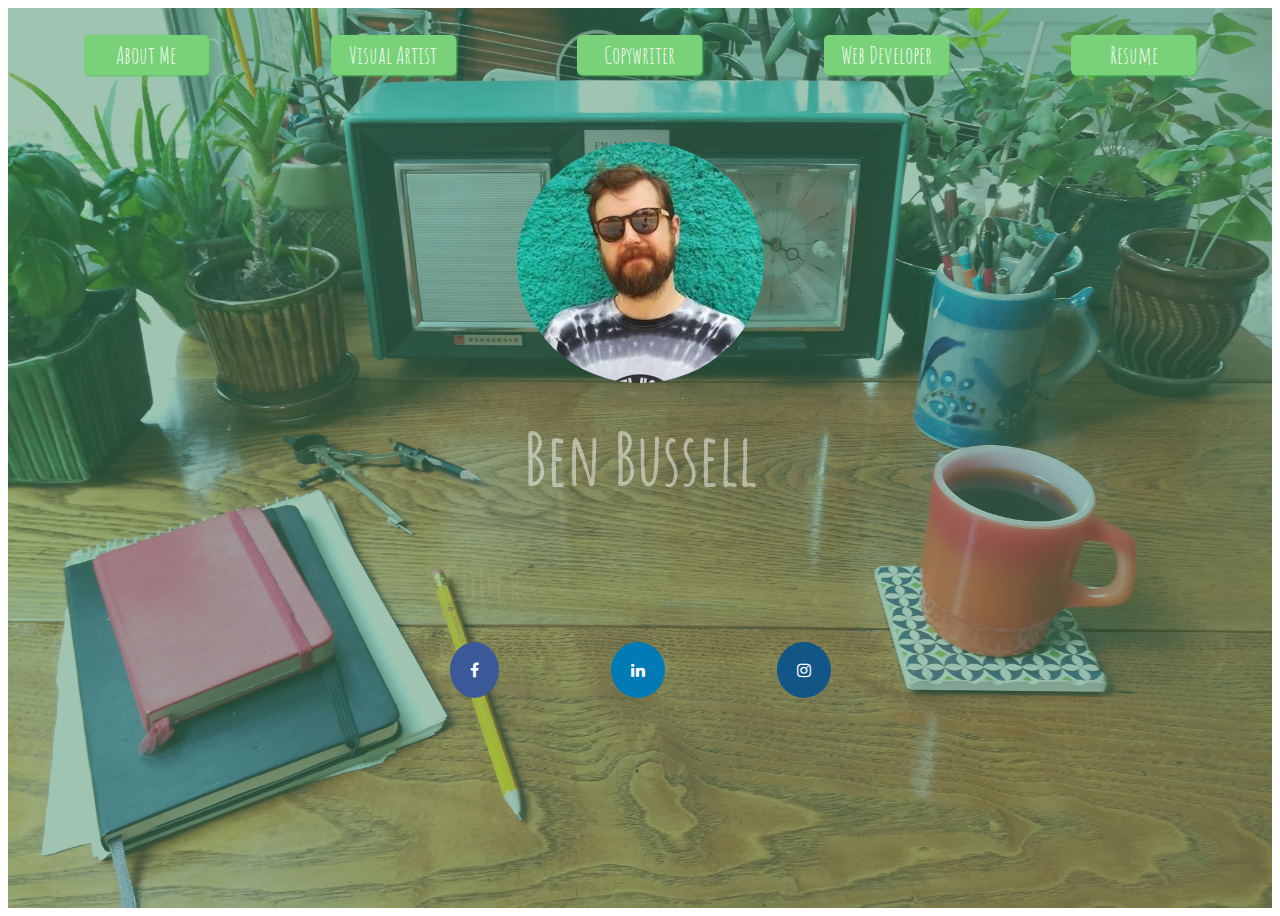
<file: index.html>
<!DOCTYPE html>
<html>
<head>
    <meta name="viewport" content="width=device-width, initial-scale=1">
    <title>Ben Bussell</title>
    <link href="https://stackpath.bootstrapcdn.com/bootstrap/4.1.1/css/bootstrap.min.css" rel="stylesheet" integrity="sha384-WskhaSGFgHYWDcbwN70/dfYBj47jz9qbsMId/iRN3ewGhXQFZCSftd1LZCfmhktB" crossorigin="anonymous">
    <link rel="stylesheet" href="css/style.css">
    <link href="https://fonts.googleapis.com/css?family=Abril+Fatface|Amatic+SC|Julius+Sans+One" rel="stylesheet">
    <link rel="stylesheet" href="https://cdnjs.cloudflare.com/ajax/libs/font-awesome/4.7.0/css/font-awesome.min.css">
    <style>
    </style>
</head>

<body>

  <div class="background"  alt="workspace">
    <div class="container">
      <ul class="main-nav">
        <li><a href="about-me.html">About Me</a></li>
        <li><a href="visual-art.html">Visual Artist</a></li>
        <li><a href="copywriter.html">Copywriter</a></li>
        <li><a href="https://github.com/benbussell">Web Developer</a></li>
        <li><a href="resume.pdf">Resume</a></li>
      </ul>  <!--main navigation -->

      <header class="main-header">
          <img class="profile-pic" src="Img/profile.jpg" alt="Profile Picture"> <!--profile image -->
        <div class="fade-in">
          <h1 class="name">Ben Bussell</h1>
          <h2>
            <ul class="skillSetList">
              <li class="skill coder"> Coder.</li>
              <li class="skill copywriter"> Copywriter.</li>
              <li class="skill artist">Artist.</li>
            </ul>
          </h2>
        </div> <!-- fade-in block -->
      </header>
</div> <!--container-->





  <footer class="main-footer">
    <ul class="social-media">
      <!-- Add font awesome icons -->
      <a href="https://www.facebook.com/benjamin.h.bussell" class="fa fa-facebook" alt="facebook"></a>
      <a href="https://www.linkedin.com/in/benbussell/" class="fa fa-linkedin" alt="linkedIn"></a>
      <a href="https://www.instagram.com/benbussell/" class="fa fa-instagram" alt="instagram"></a>

    </ul>

</footer>

</div> <!-- background image-->

<script src="https://code.jquery.com/jquery-3.3.1.min.js"> </script>
<script src="https://cdnjs.cloudflare.com/ajax/libs/popper.js/1.14.3/umd/popper.min.js" integrity="sha384-ZMP7rVo3mIykV+2+9J3UJ46jBk0WLaUAdn689aCwoqbBJiSnjAK/l8WvCWPIPm49" crossorigin="anonymous"></script>
<script src="https://stackpath.bootstrapcdn.com/bootstrap/4.1.1/js/bootstrap.min.js" integrity="sha384-smHYKdLADwkXOn1EmN1qk/HfnUcbVRZyYmZ4qpPea6sjB/pTJ0euyQp0Mk8ck+5T" crossorigin="anonymous"></script>
<script src="script.js"></script>
</body>
</html>
</file>
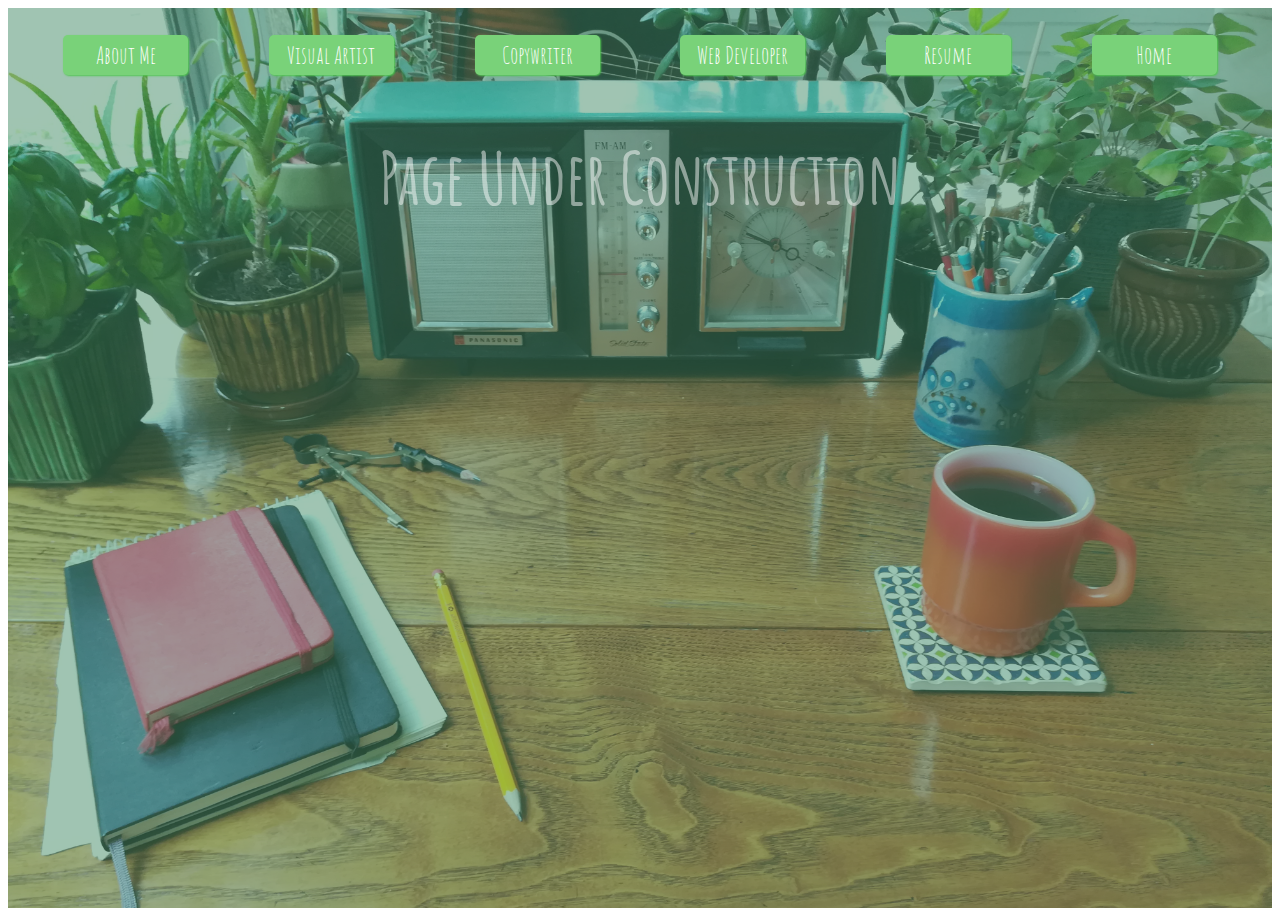
<file: about-me.html>
<!DOCTYPE html>
<html>
<head>
    <title>Ben Bussell</title>
    <link href="https://stackpath.bootstrapcdn.com/bootstrap/4.1.1/css/bootstrap.min.css" rel="stylesheet" integrity="sha384-WskhaSGFgHYWDcbwN70/dfYBj47jz9qbsMId/iRN3ewGhXQFZCSftd1LZCfmhktB" crossorigin="anonymous">
    <link rel="stylesheet" href="css/style.css">
    <link href="https://fonts.googleapis.com/css?family=Abril+Fatface|Amatic+SC|Julius+Sans+One" rel="stylesheet">
    <link rel="stylesheet" href="https://cdnjs.cloudflare.com/ajax/libs/font-awesome/4.7.0/css/font-awesome.min.css">
</head>

<body>

  <div class="background"  alt="workspace">
    <div class="container">
      <ul class="main-nav">
        <li><a href="about-me.html">About Me</a></li>
        <li><a href="visual-art.html">Visual Artist</a></li>
        <li><a href="copywriter.html">Copywriter</a></li>
        <li><a href="https://github.com/benbussell">Web Developer</a></li>
        <li><a href="resume.pdf">Resume</a></li>
        <li><a href="index.html">Home</a></li>
      </ul>
    </div> <!-- main nav -->

    <h1 class="name">Page Under Construction</h1>
  </div> <!-- background image -->
  <script src="https://code.jquery.com/jquery-3.3.1.min.js"> </script>
  <script src="script.js"></script>
</body>
</file>
<file: css/style.css>
body {

  /* font-family: 'Amatic SC', cursive; */
  display: flex;
  flex-direction: column;
  min-height: 100vh;
}

.background {
  background-image: url(../Img/bensworkspace.jpg);
  background-size: cover;
  box-shadow: inset 0 0 0 1000px rgb(66, 138, 102,.5);
  min-height: 100vh;
  display: center;
}
.container {
  display: flex;
  flex-direction: column-reverse;
}
.main-nav {
  list-style: none;
  display: flex;
  flex-direction: column;
  margin: auto;
  flex: 1;
  flex-wrap: wrap;
  padding: 15px;
}

.main-nav li  {
  text-align: center;
  background-color: #79d279;
  height: 40px;
  width: 125px;
  // padding: 10px 5px 10px 5px;
  margin: .75em;
  border-radius: 5px;
  box-shadow: 1px 1px 2px #53c653;
  transition: all .25s;
  display: table;
}

.main-nav li:hover {
  height: 40px;
  width: 130px;
  background-color:	#00ff80
}

.main-nav a {
  text-decoration: none;
  color: white;
  font-family: 'Amatic SC', cursive;
  font-size: 1.5em;
  display: table-cell;
  vertical-align: middle;
}

header {
  width: 100%;
}

.fade-in {
  display: block;
  height: 300px;
}

.name {
  margin-top: 30px;
  font-size: 4.5em;
  text-decoration: none;
  color: white;
  opacity: 0;
  font-family: 'Amatic SC', cursive;
  text-align: center;


}

h2 {
  font-size: 3em;
  color: transparent;
  font-family: 'Amatic SC', cursive;
  text-align: center;
}

.skillSetList {
  list-style: none;
  display: flex;
  flex-direction: column;
  flex-wrap: wrap;
  justify-content: center;
  color: white;
  padding: inherit;

}

.skillSetList li {
  padding: 0 .5em;
  opacity: 0;
}

.profile-pic {
  display: flex;
  border-radius: 50%;
  margin-top: 40px;
  margin-left: auto;
  margin-right: auto;
  transition: all 1.5s;
}
.profile-pic:hover {
  transform: scale(1.1) rotate(360deg);
  filter: grayscale(100%);
}

.social-media {
  display: flex;
  justify-content: space-between;
  flex: 1;
  margin-left: 15%;
  margin-right: 15%;
  padding: 0
}

.social-media a {
  text-decoration: none;
  color:  white;

}

.fa {
  padding: 20px;
  font-size: 30px;
  text-align: center;
  text-decoration: none;
  margin: 5px 2px;
  border-radius: 50%;
}

.fa-facebook {
  background: #3B5998;
  color: white;
  text-align: center;
}

.fa-linkedin {
  background: #007bb5;
  color: white;
}

.fa-instagram {
  background: #125688;
  color: white;
}

.main-footer {
  height: 66px;
  margin-top: 10px;
  margin-bottom: 30px;
}

/*************************
Media Queries
*************************/

@media only screen and (min-width: 480px) {

  .main-nav {
    align-items: flex-start;
    flex-direction: row;
    justify-content: space-around;
  }

  .container {
    flex-direction: column;
  }

}

@media only screen and (min-width: 570px) {

  .fade-in {
    height: 151px;
    margin-bottom: 5%;
  }

  .skillSetList {
    margin: auto;
    flex-direction: row;
    width: 85%;
  }

  .skillSetList li {
    padding: 0 .25em 0 .25em;
  }

  .social-media {
    width: 385px;
    margin: auto;
  }
}

@media only screen and (min-width: 992px) {

  .main-nav {
    margin: unset;
  }
  }
</file>
